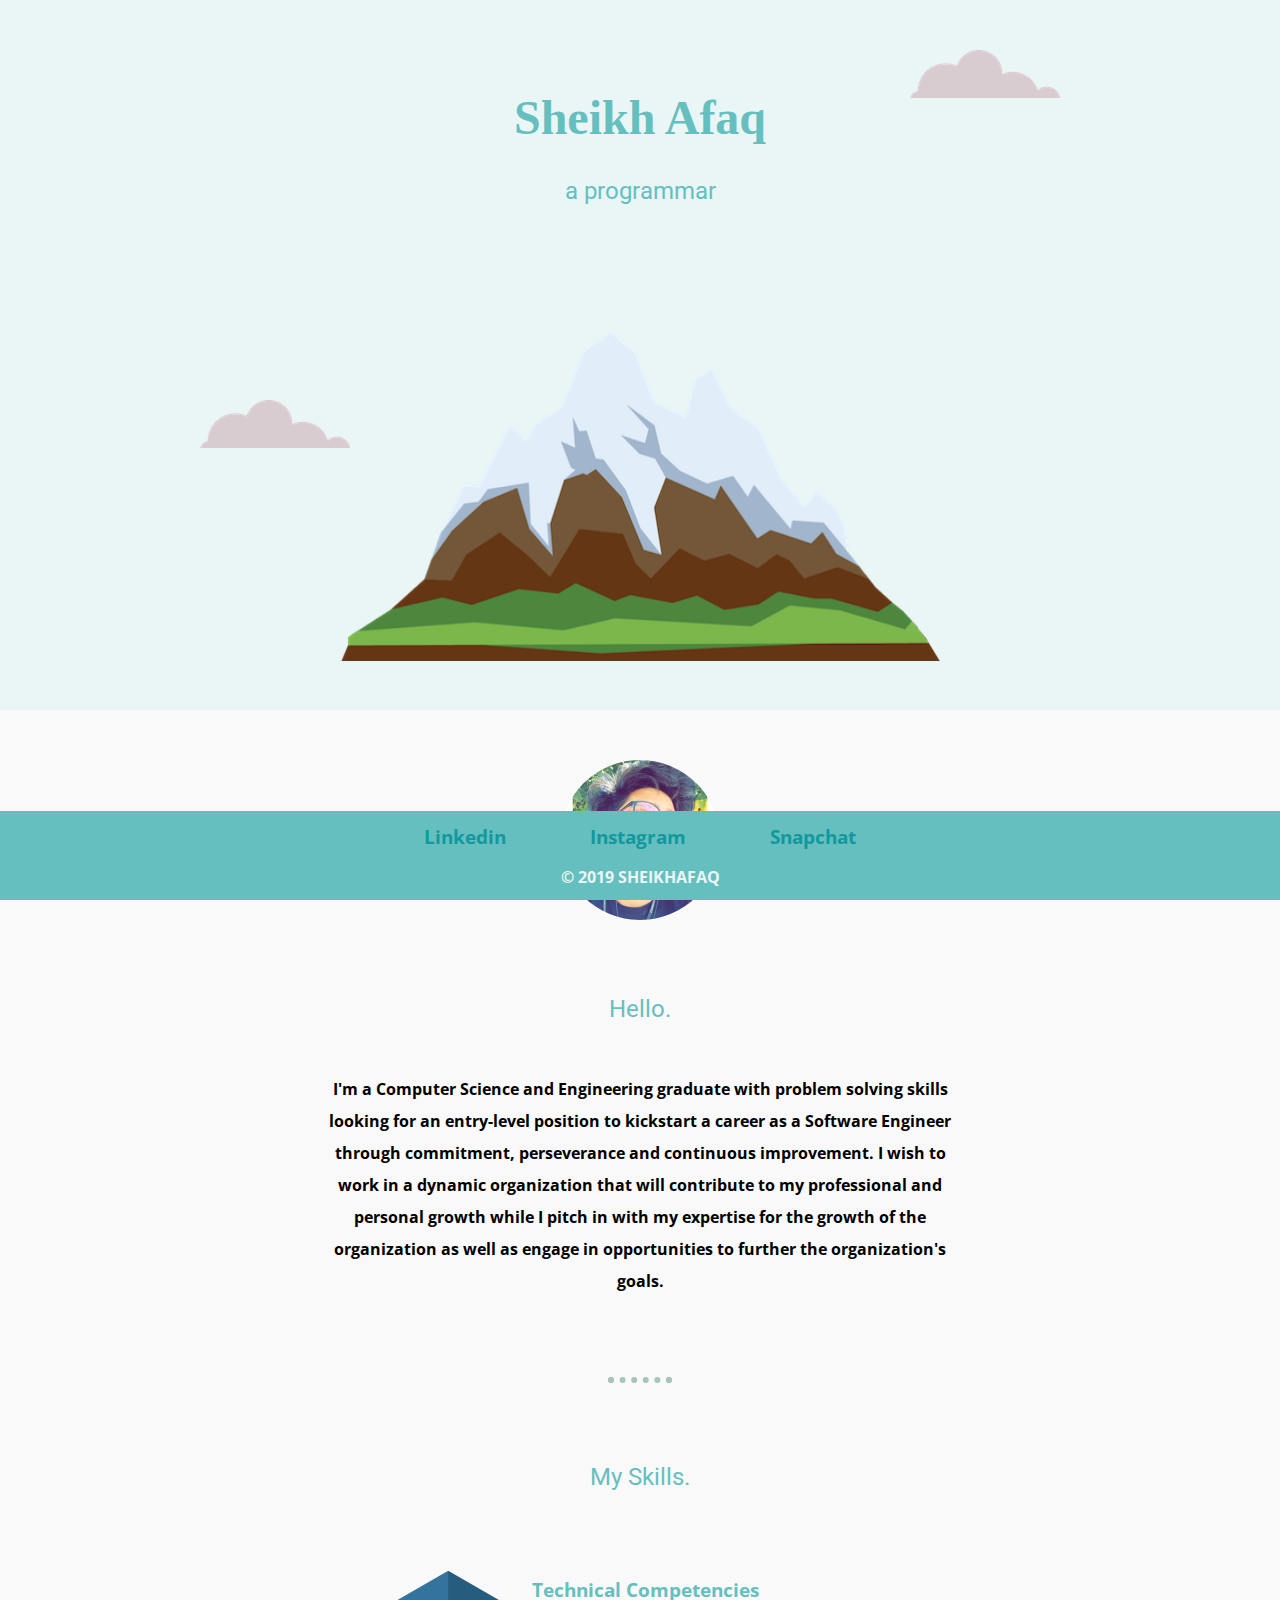
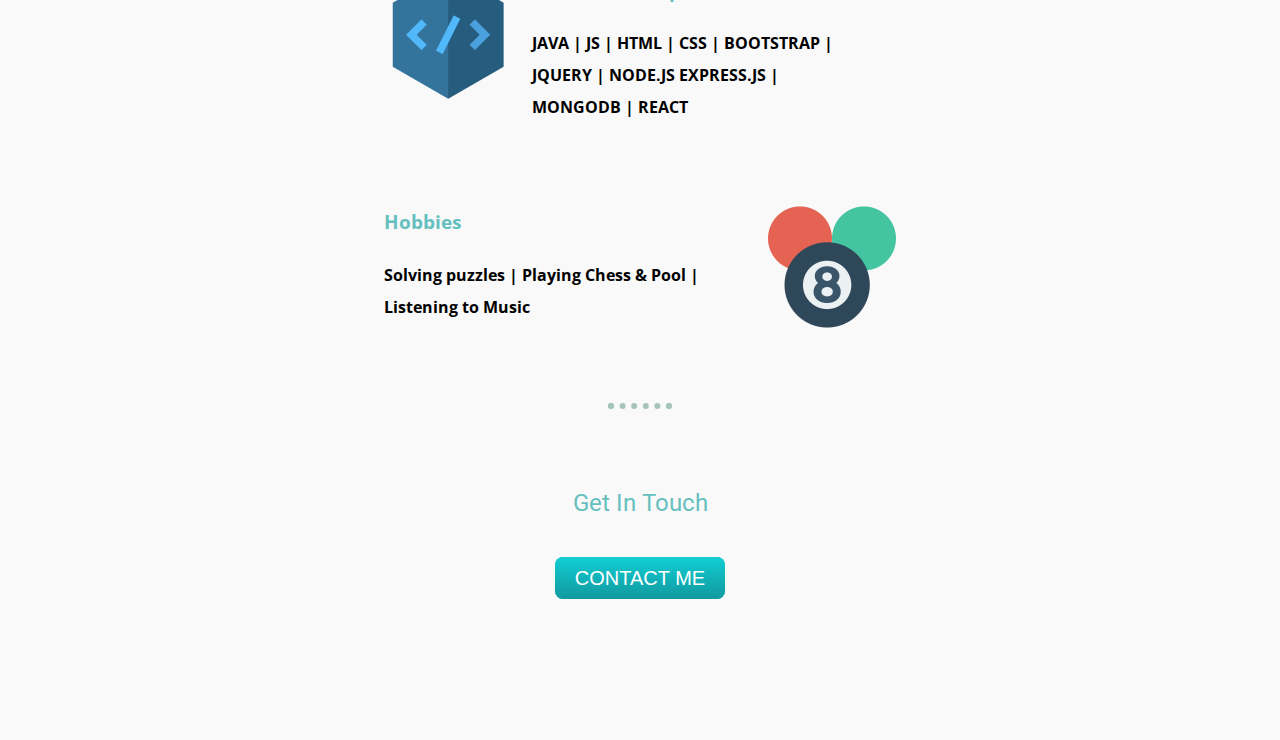
<file: MySite/index.html>
<!DOCTYPE html>
<html lang="en" dir="ltr">
  <head>
    <meta charset="utf-8">
    <title>SHEIKHAFAQ</title>
    <link rel="icon" href="images/favicon.ico">
    <link rel="stylesheet" href="styles.css">
    <link rel="preconnect" href="https://fonts.gstatic.com">
<link href="https://fonts.googleapis.com/css2?family=Meddon&family=Open+Sans:wght@300&family=Roboto:wght@500&display=swap" rel="stylesheet">

  </head>
  <body>


<!--***********************Top Container*******************-->
 <div class="topContainer">
   <img class="topCloud" src="images/cloud.png" alt="TopCloud">
   <h1>Sheikh Afaq</h1>
   <h2>a programmar</h2>
   <img class="bottomCloud" src="images/cloud.png" alt="BottomCloud">
   <img class="mountain1" src="images/mountain.png" alt="Mountain">
 </div>

<!--***********************Middle Container*******************-->
<div class="middleContainer">
  <div class="profile">
    <img class="dp" src="images/img.png" alt="DP">
    <h2>Hello.</h2>
    <p class="intro">I'm a Computer Science and Engineering graduate with problem solving skills looking for an entry-level position to kickstart a career as a Software Engineer through commitment, perseverance and continuous improvement. I wish to work in a dynamic organization that will contribute to my professional and personal growth while I pitch in with my expertise for the growth of the organization as well as engage in opportunities to further the organization's goals.</p>
  </div>
  <hr>
  <div class="skills">
    <h2>My Skills.</h2>


        <div id="skill-row" class="skill-row">
          <img class="image1" src="images/coding.png" alt="">
          <h3>Technical Competencies</h3>
          <p class="description">JAVA | JS | HTML | CSS | BOOTSTRAP | JQUERY | NODE.JS  EXPRESS.JS | MONGODB | REACT</p>
        </div>



    <div class="skill-row">
      <img class="image2" src="images/snooker.png" alt="">
      <h3>Hobbies</h3>
      <p class="description">Solving puzzles | Playing Chess & Pool | Listening  to Music</p>
    </div>
  </div>
  <hr>
  <div class="contact-me">
    <h2>Get In Touch</h2>
        <a href="contact.html" class="button">CONTACT ME</a>
  </div>
</div>



<!--***********************Bottom Container*******************-->

<div class="bottomContainer">

  <a class="footer-link" href="https://www.linkedin.com/in/afaq-sheikh-8a27081b8/" target="_blank">Linkedin</a>
  <a class="footer-link" href="https://www.instagram.com/_sheikhafaq_/" target="_blank">Instagram</a>
  <a class="footer-link" href="https://www.snapchat.com/add/safaq44" target="_blank">Snapchat</a>
  <p class="copyright">© 2019 SHEIKHAFAQ</p>

</div>



  </body>
</html>
</file>
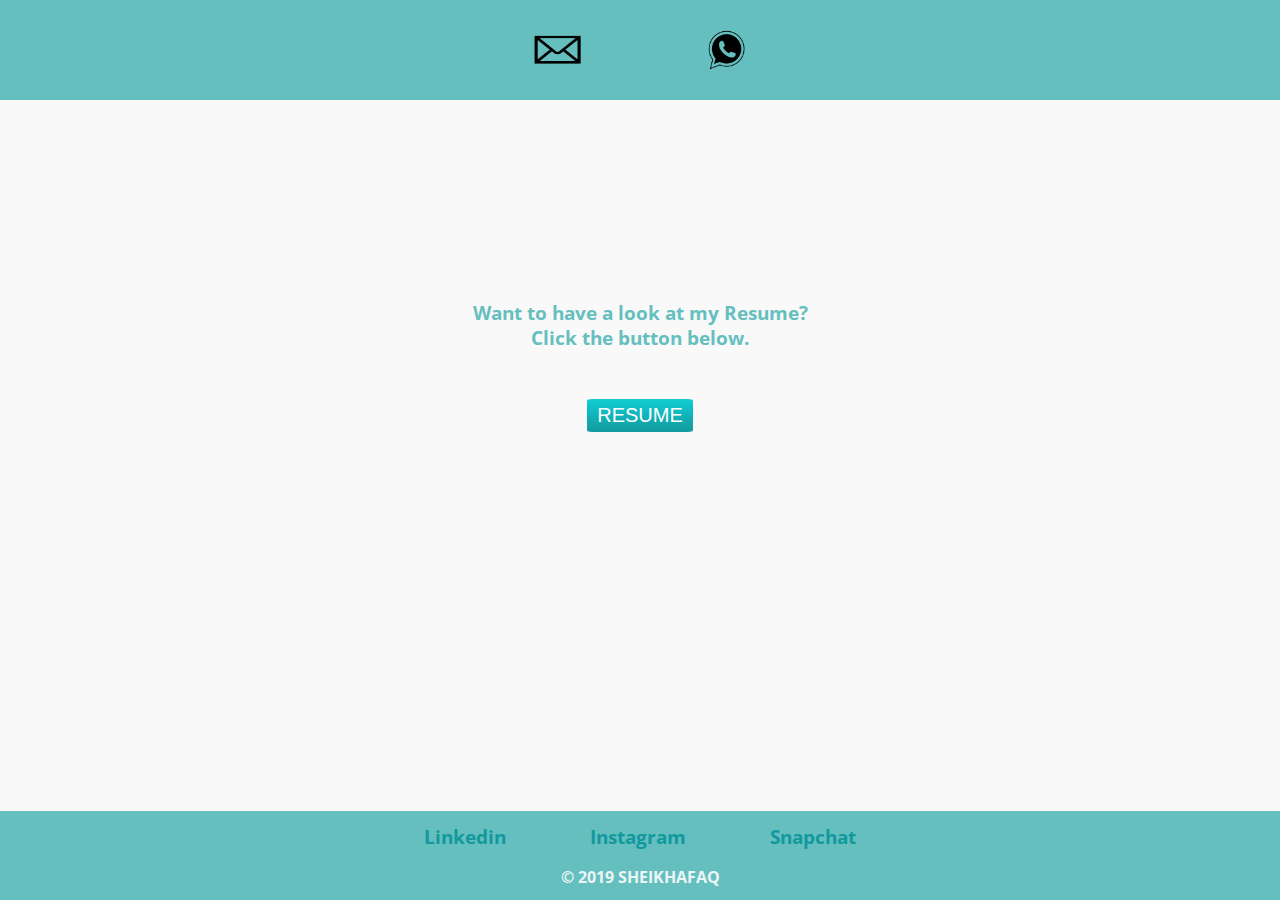
<file: MySite/contact.html>
<!DOCTYPE html>
<html lang="en" dir="ltr">
  <head>
    <meta charset="utf-8">
    <title>conatct me</title>
      <link rel="icon" href="images/favicon.ico">
    <link rel="stylesheet" href="styles.css">
    <link rel="preconnect" href="https://fonts.gstatic.com">
<link href="https://fonts.googleapis.com/css2?family=Meddon&family=Open+Sans:wght@300&family=Roboto:wght@500&display=swap" rel="stylesheet">
  </head>
  <body>
  <div class="media">

      <a href=" mailto: cse.18bcs2882@gmail.com? target="_blank" "><img class="emaillogo" src="images/email.png" alt="Email"></a>
      <a href="https://wa.me/916005484451?text= Hey Sheikh, are you free?" target="_blank"><img class="whatsaaplogo" src="images/whatsapp.png" alt="whatsApp"></a>

  </div>






  <div class="middleDiv">
    <!-- <iframe class="vid" src="autoplay=1&mute=1"></iframe> -->
      <h3>Want to have a look at my Resume? <br>Click the button below.</h3>
      <a href="images\resume.pdf"><button class="resUme">RESUME</button></a>

  </div>




  <div class="bottomContainer">

    <a class="footer-link" href="https://www.linkedin.com/in/sheikh-afaq-8a27081b8/" target="_blank">Linkedin</a>
    <a class="footer-link" href="https://www.instagram.com/_sheikhafaq_/" target="_blank">Instagram</a>
    <a class="footer-link" href="https://www.snapchat.com/add/safaq44" target="_blank">Snapchat</a>
    <p class="copyright">© 2019 SHEIKHAFAQ</p>

  </div>
  </body>
</html>
</file>
<file: MySite/styles.css>
/***************BODY***********************/
body{
  background-color: #F9F9F9;
  margin: 0;
  text-align: center;
  font-family: 'Open Sans', sans-serif;
  font-weight: normal;
  font-size: 16px;
}

/**********************h-tags************************/
h1{
  margin-top: 0;
  text-align: center;
  padding-top: 10px;
  font-family:cursive;
  color: #66BFBF;
  font-size: 3rem;
  font-weight: bold;


}

h2{
   font-family: 'Roboto', sans-serif;
   color: #66BFBF;
   font-size: 1.5rem;
   font-weight: normal;
   margin-bottom: 50px;

}
h3{
color: #66BFBF;
}
h4{
color: #66BFBF;
}
/******************Paragraph***************************/
.intro{

margin: 0 25% 0 25%;
font-weight: bold;
line-height: 2rem;
display: flex;
flex-wrap: wrap;
}
/***********************Top Container********************/
.topContainer{
  margin: 0;
  padding: 80px;
  height: 550px;
  background-color: #EAF6F6;
  position: relative;
}
/************************Middle Container**********************/
.middleContainer{

  background-color: F9F9F9;
  margin-bottom: 150px;

}
.dp{
 margin: 50px auto;
  width: 10rem;

}
hr{
  margin: 50px 0;
  border: 6px dotted #A7C4BC;
  border-bottom: none;
  width: 4%;
  margin:80px auto;
}
.description{
  width: 90%;
  font-weight: bold;
}
/***************************Bottom Container********************/
.bottomContainer{
  position: fixed;
  bottom:0;
  left: 0;
  background-color: #66BFBF;
  margin:0;
  border: 0;
  width: 100%;
  height: 2px;
  padding:12px 0 75px;
}

.footer-link{
  text-decoration: none;
  color: #11999E;
  font-weight: bold;
  margin: 5px 40px;
  font-size: 1.2rem;
}

a:hover{
  color: #FFFFFF;
}

.copyright{
  color:#EAF6F6;
  font-size:1rem;
  font-weight:bold;
  margin-bottom:10px;
}
/***************************Top Cloud********************/
.topCloud{
  position: absolute;
  right: 220px;
  top:50px;
}

/***************************Bottom Cloud********************/

.bottomCloud{
  position: absolute;
  left: 200px;
  top: 400px;
}
.mountain1{
display: inline-block;
  width:600px;
  height: 406px;
}
.image1{
  width: 25%;
  float: left;
  margin-right: 20px;
}

.image2{
  width: 25%;
  float: right;
  margin-left: 15px;
}


.skill-row{
  width: 40%;
  margin: 80px auto;
  text-align: left;
  line-height: 2;
}


/***************button*****************************/
.button {
  margin: 100px auto;
background: #11CED4;
 background-image: -webkit-linear-gradient(top, #11CED4, #11999E);
 background-image: -moz-linear-gradient(top, #11CED4, #11999E);
 background-image: -ms-linear-gradient(top, #11CED4, #11999E);
 background-image: -o-linear-gradient(top, #11CED4, #11999E);
 background-image: linear-gradient(to bottom, #11CED4, #11999E);
 -webkit-border-radius: 8;
 -moz-border-radius: 8;
 border-radius: 8px;
 font-family: Arial;
 color: #ffffff;
 font-size: 20px;
 padding: 10px 20px 10px 20px;
 text-decoration: none;
}

.button:hover {
  background: #30e3cb;
 background-image: -webkit-linear-gradient(top, #30e3cb, #2bc4ad);
 background-image: -moz-linear-gradient(top, #30e3cb, #2bc4ad);
 background-image: -ms-linear-gradient(top, #30e3cb, #2bc4ad);
 background-image: -o-linear-gradient(top, #30e3cb, #2bc4ad);
 background-image: linear-gradient(to bottom, #30e3cb, #2bc4ad);
 text-decoration: none;
}
.para-bottom{
  margin: 40px auto 70px;
}


.media{
  width: 100%;
  padding-top: 30px;
  height: 70px;
  background-color: #66BFBF;

}
.middleDiv{
  margin-top: 200px;
  margin-bottom: 200px;
}
.resUme{
  margin-top: 30px;
border-style: hidden;
border-radius: 5%;
background: #11CED4;
 background-image: -webkit-linear-gradient(top, #11CED4, #11999E);
 background-image: -moz-linear-gradient(top, #11CED4, #11999E);
 background-image: -ms-linear-gradient(top, #11CED4, #11999E);
 background-image: -o-linear-gradient(top, #11CED4, #11999E);
 background-image: linear-gradient(to bottom, #11CED4, #11999E);
 font-family: Arial;
 color: #ffffff;
 font-size: 20px;
 padding: 5px 10px 5px 10px;
 text-decoration: none;
}
.resUme:hover{
  background: #30e3cb;
 background-image: -webkit-linear-gradient(top, #30e3cb, #2bc4ad);
 background-image: -moz-linear-gradient(top, #30e3cb, #2bc4ad);
 background-image: -ms-linear-gradient(top, #30e3cb, #2bc4ad);
 background-image: -o-linear-gradient(top, #30e3cb, #2bc4ad);
 background-image: linear-gradient(to bottom, #30e3cb, #2bc4ad);
 text-decoration: none;
}


.whatsaaplogo{
  width: 40px;
  height: 40px;
  margin: auto 60px;

}

.emaillogo{
  width: 50px;
  height: 40px;
  margin: auto 60px;
}
</file>
